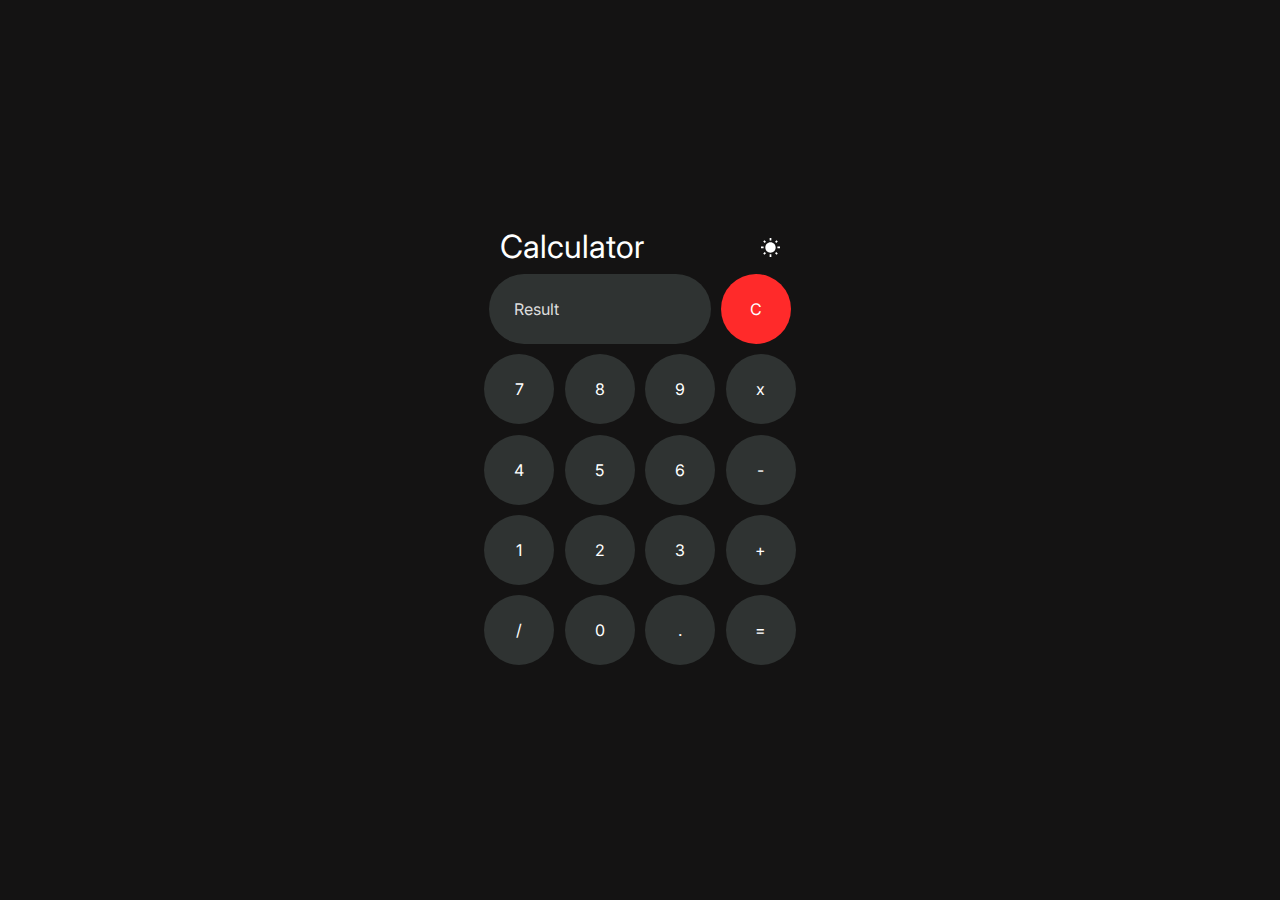
<file: Calculator/index.html>
<!DOCTYPE html>
<html lang="en">
  <head>
    <meta charset="utf-8" />
    <meta http-equiv="X-UA-Compatible" content="IE=edge" />
    <title>Calculator</title>
    <meta name="description" content="Simple Calculator With Dark Mode." />
    <meta name="viewport" content="width=device-width, initial-scale=1" />
    <link rel="icon" type="image/x-icon" href="assets/calculator.ico" />
    <link rel="stylesheet" href="styles/dark.css" id="theme" />
    <link rel="preconnect" href="https://fonts.googleapis.com" />
    <link rel="preconnect" href="https://fonts.gstatic.com" crossorigin />
    <link
      href="https://fonts.googleapis.com/css2?family=Inter:wght@300;400&display=swap"
      rel="stylesheet"
    />
  </head>

  <body>
    <div class="wrapper">
      <div class="container">
        <div class="header-container">
          <!-- This heading also notifies about the theme change.-->
          <h1 id="toast">Calculator</h1>
          <div class="top-buttons">
            <button type="button" onclick="changeTheme()" class="theme-button">
              <img
                src="assets/SunIcon.svg"
                alt="Theme Icon"
                height="19"
                width="19"
                id="theme-icon"
              />
            </button>
          </div>
        </div>
        <div class="first-row">
          <input
            type="text"
            name="result"
            id="result"
            placeholder="Result"
            readonly
          />
          <input
            type="button"
            value="C"
            onclick="result.value=''"
            id="clear-button"
          />
        </div>
        <div class="second-row">
          <input type="button" value="7" onclick="liveScreen(7)" />
          <input type="button" value="8" onclick="liveScreen(8)" />
          <input type="button" value="9" onclick=" liveScreen(9)" />
          <input type="button" value="x" onclick="liveScreen('*')" />
        </div>
        <div class="third-row">
          <input type="button" value="4" onclick=" liveScreen(4)" />
          <input type="button" value="5" onclick=" liveScreen(5)" />
          <input type="button" value="6" onclick=" liveScreen(6)" />
          <input type="button" value="-" onclick="liveScreen('-')" />
        </div>
        <div class="fourth-row">
          <input type="button" value="1" onclick="liveScreen(1)" />
          <input type="button" value="2" onclick="liveScreen(2)" />
          <input type="button" value="3" onclick="liveScreen(3)" />
          <input type="button" value="+" onclick="liveScreen('+')" />
        </div>
        <div class="fifth-row">
          <input type="button" value="/" onclick="liveScreen('/')" />
          <input type="button" value="0" onclick="liveScreen(0)" />
          <input type="button" value="." onclick="liveScreen('.')" />
          <input type="button" value="=" onclick="calculate(result.value)" />
        </div>
      </div>
    </div>
    <script src="scripts/script.js"></script>
  </body>
</html>
</file>
<file: Calculator/styles/dark.css>
/* CSS Reset & Global Styles */
* {
  box-sizing: border-box;
  padding: 0;
  margin: 0;
  font-family: Inter, -apple-system, BlinkMacSystemFont, "Segoe UI", "Open Sans";
  -webkit-appearance: none;
  appearance: none;
}

::placeholder {
  color: rgb(221, 221, 221);
}

.wrapper {
  height: 100vh;
  width: 100%;
  display: flex;
  justify-content: center;
  flex-direction: column;
  align-items: center;
  background-color: rgb(20, 19, 19);
  transition: 0.8s all;
}

h1 {
  margin-bottom: 1.5%;
  color: #fff;
  font-weight: normal;
}

.container {
  width: 350px;
  display: flex;
  justify-content: center;
  flex-direction: column;
  align-items: center;
}

.header-container {
  display: flex;
  justify-content: space-between;
  align-items: center;
  width: 80%;
}

.top-buttons {
  display: flex;
  align-items: center;
}

input {
  padding: 25px;
  color: rgb(255, 255, 255);
  font-size: 1em;
  cursor: pointer;
  width: 70px;
  background-color: rgb(47, 51, 50);
  border: none;
  outline: none;
  border-radius: 100px;
  margin: 0.2em;
}

.first-row,
.second-row,
.third-row,
.fourth-row,
.fifth-row {
  margin-bottom: 4px;
}

input[type="text"] {
  background-color: rgb(47, 51, 50);
  width: 222.5px;
}

input[type="button"]:hover {
  background-color: rgb(101, 101, 101);
  color: #fff;
}

#clear-button {
  color: #fff;
  background-color: rgb(255, 42, 42);
}

a {
  text-decoration: none;
  color: #fff;
}

#github-icon {
  margin-right: 10px;
}

.theme-button {
  all: unset;
  cursor: pointer;
  text-align: center;
}

.author-text {
  color: white;
  margin-top: 20px;
}
</file>
